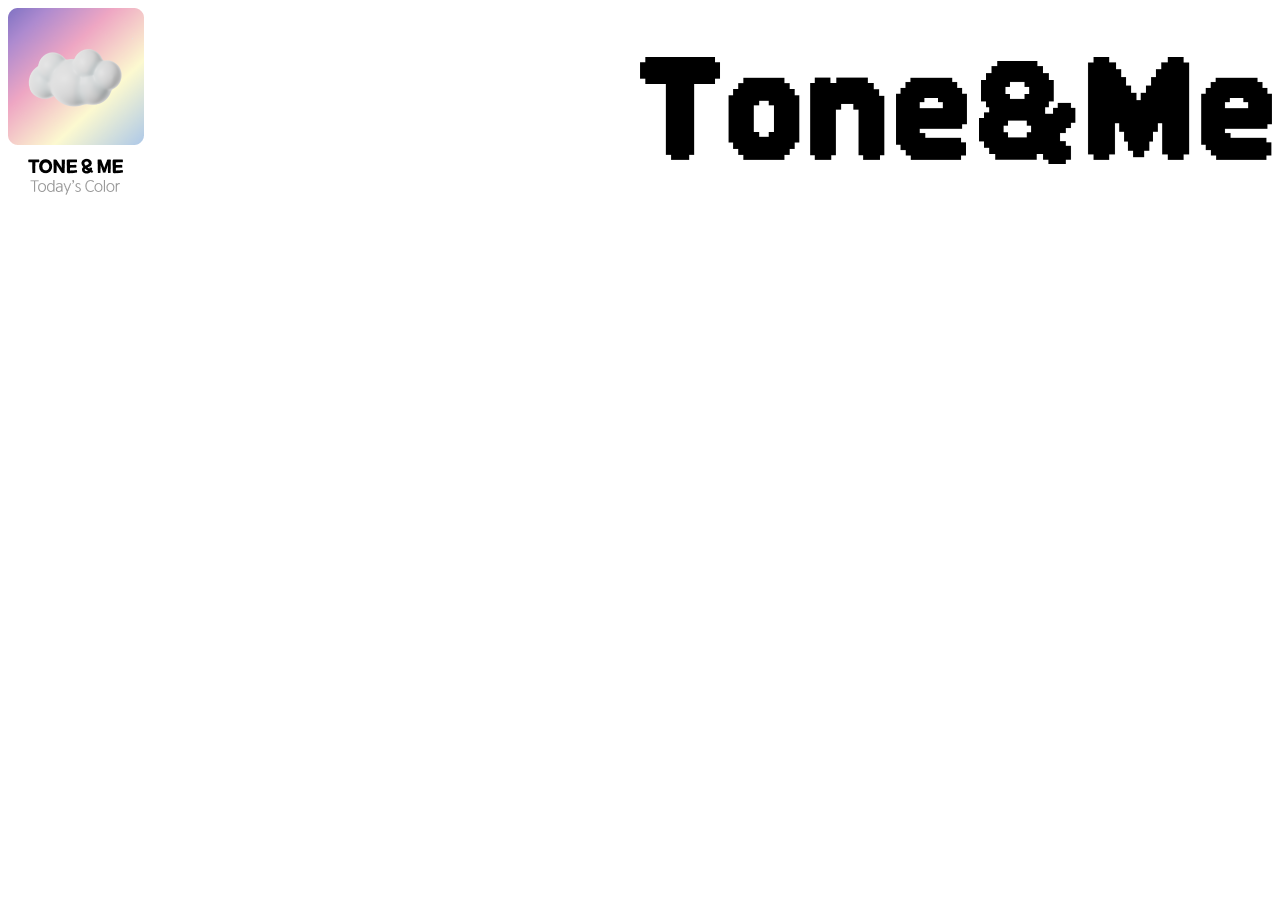
<file: Homework.html>
<!DOCTYPE html>
<html lang="en">
<head>
    <meta charset="UTF-8">
    <meta http-equiv="X-UA-Compatible" content="IE=edge">
    <meta name="viewport" content="width=device-width, initial-scale=1.0">
    <title>Document</title>
    <style>
        .container {
  display: flex;
  justify-content: space-between;
  align-items: center;
}

.container .image1 {
  flex-basis: 50%;
}

.container .image2 {
  flex-basis: 50%;
  display: flex;
  justify-content: center;
}

.container .image2 img {
  max-width: 100%;
}
</style>
</head>
<body>
    <div class="container">
        <div class="image1"><img src="logo.png" alt=""></div>
        <div class="image2"><img src="Page1.png" alt=""></div>
    </div>
</body>
</html>
</file>
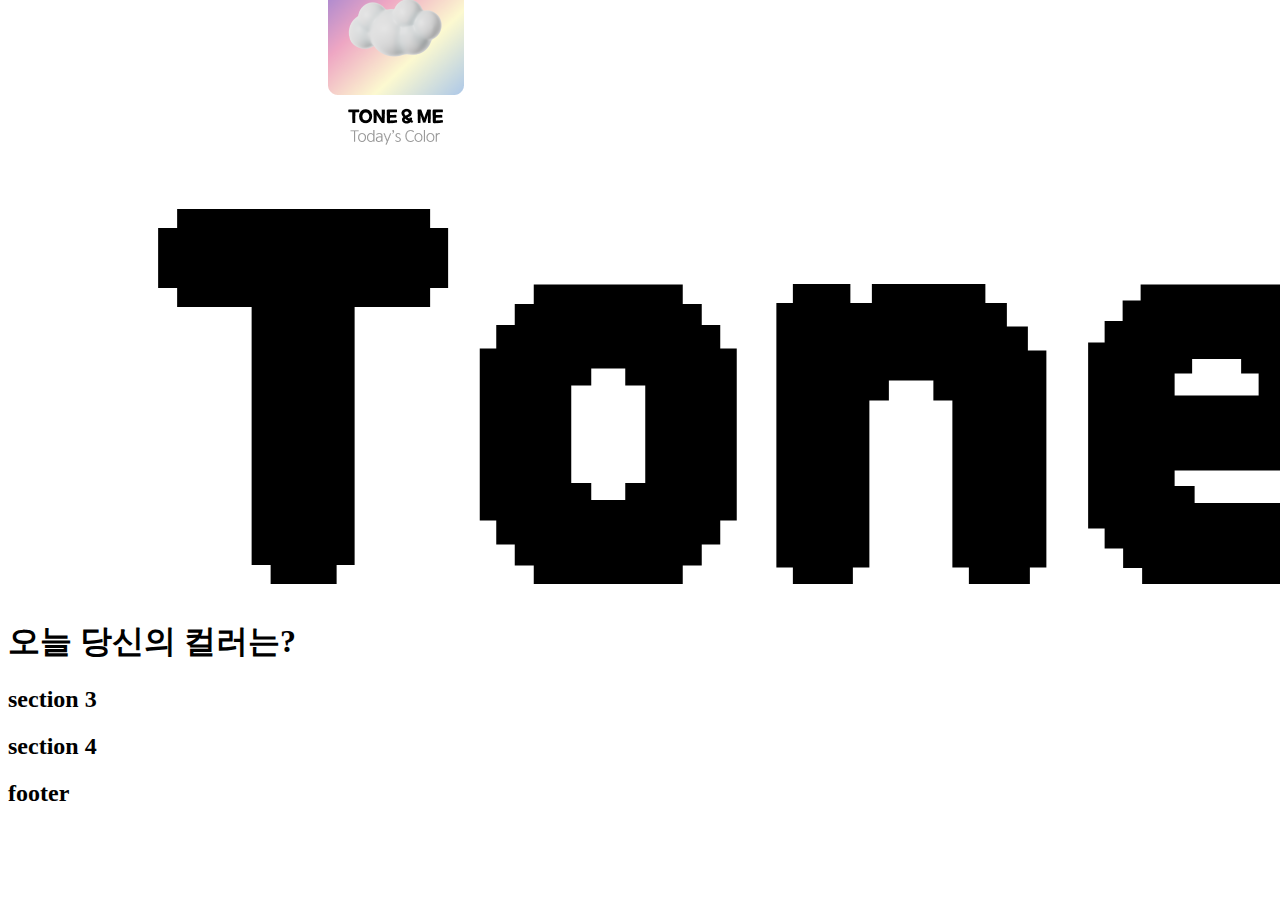
<file: Untitled-1.html>
<!DOCTYPE html>
<html lang="en">
<head>
    <meta charset="UTF-8">
    <meta http-equiv="X-UA-Compatible" content="IE=edge">
    <meta name="viewport" content="width=device-width, initial-scale=1.0">
    <title>Index</title>
    <link rel="stylesheet" href="jquery.fullPage.css">
    <script src="https://code.jquery.com/jquery-3.7.0.min.js" integrity="sha256-2Pmvv0kuTBOenSvLm6bvfBSSHrUJ+3A7x6P5Ebd07/g=" crossorigin="anonymous"></script>
    <script src="jquery.fullPage.js"></script>
    <script src="main.js"></script>
</head>
<style>
    .section {
        background-color: rgb(255, 255, 255);
    }
    .section img {
    margin-left: 150px; /* 마진 크기 조정 */
    display: flex;
}
.logo-img {
    
            position: relative; /* 로고 이미지의 위치를 상대적으로 조정 */
            left: 170px; /* 로고 이미지를 왼쪽으로 이동시킴 */
            bottom: 50px;
        }
        /*이전코드
        .logo-img {
        margin-left: 150px;
        display: flex;}margin-left 속성은 블록 요소에만 적용되는 반면,
        img 요소는 인라인 요소로 취급되기 때문에 margin-left이 제대로 동작하지 않았을 수 있다*/
</style>
<body>
    <main id="fullpage">
        <!--Fullpage는 반드시 class명 section이 있어야 작동을한다-->
        <!--section.section(단축키)-->
        <section class="section">
            <img src="logo.png" class="logo-img">
            <img src="Page1.png">
            <h1> 오늘 당신의 컬러는?</h1>
        </section>
        <section class="section"></section>
        <section class="section"><h2>section 3</h2></section>
        <section class="section"><h2>section 4</h2></section>
        <footer class="section fp-auto-height"><h2>footer</h2></footer>

    </main>
</body>
</html>
</file>
